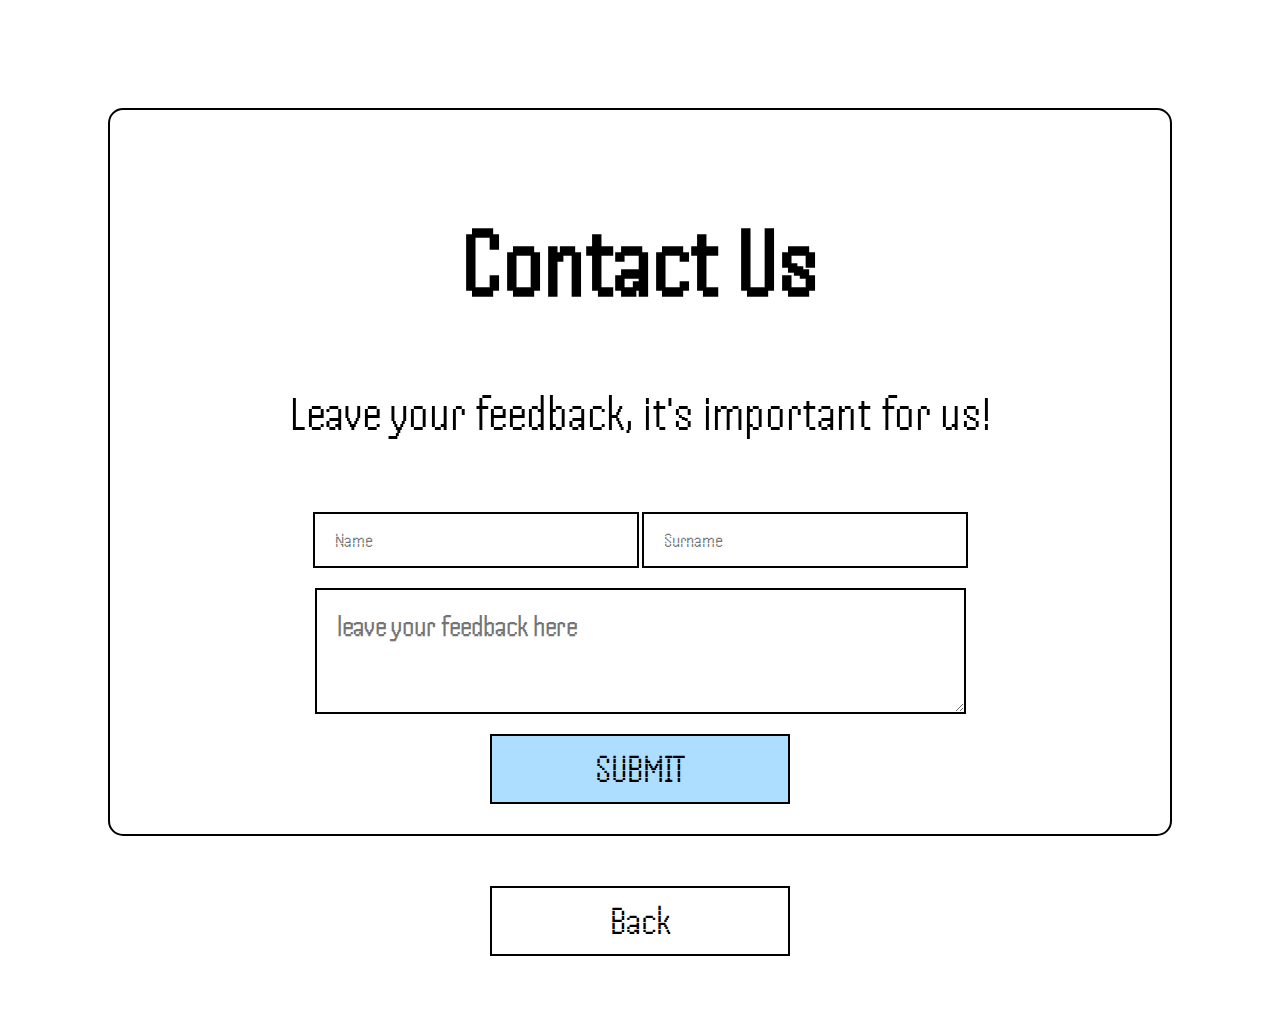
<file: contact_us.html>
<!DOCTYPE html>
<html lang="en">
  <head>
    <meta charset="UTF-8" />
    <meta name="viewport" content="width=device-width, initial-scale=1.0" />
    <title>Contact Us</title>
    <link rel="stylesheet" href="contact_us.css" />
    <style>
        @import url("https://fonts.googleapis.com/css2?family=Handjet:wght@100..900&display=swap");
      </style>
    </head>
  </head>
  <body>
    <section class="main">
      <div class="contact_us">
        <h1>Contact Us</h1>
        <p>Leave your feedback, it's important for us!</p>
      </div>
        <section class="feedback">
            <input type="text" placeholder="Name" required>
            <input type="text" placeholder="Surname" required> 
        </section>
        <textarea placeholder="leave your feedback here"></textarea>
        <button>SUBMIT</button>
    </section>
    <button class="back" onclick="document.location='index.html'">Back</button>
  </body>
</html>
</file>
<file: contact_us.css>
body {
  font-family: handjet;
  display: flex;
  flex-direction: column;
  justify-content: center;
  align-items: center;
  background: url(https://i.pinimg.com/originals/9a/09/00/9a09008d9c2cb2c0a3e724693e992f16.gif);
  background-size: cover;
  background-repeat: no-repeat;
}

.main {
  display: flex;
  flex-direction: column;
  justify-content: center;
  align-items: center;
  border-radius: 15px;
  border: 2px solid black;
  gap: 20px;
  padding: 30px;
  width: 1000px;
  margin-top: 100px;
  background-color: rgba(255, 255, 255, 0.301);
}

.contact_us {
  font-size: 50px;
  text-align: center;
}

.feedback input {
  width: 300px;
  height: 50px;
  border: 2px solid black;
  padding-left: 20px;
  font-size: 20px;
  font-family: handjet;
  cursor: pointer;
}

textarea {
  width: 625px;
  border: 2px solid;
  height: 100px;
  padding-left: 20px;
  padding-top: 20px;
  font-size: 30px;
  font-family: handjet;
  font-weight: 500;
  cursor: pointer;
}

button {
  font-size: 40px;
  font-family: handjet;
  width: 300px;
  height: 70px;
  background-color: rgb(174, 222, 255);
  border: 2px solid black;
  transition: 0.3s ease-in-out;
  cursor: pointer;
}
button:hover {
  background-color: rgb(64, 228, 105);
}

.back {
  font-size: 40px;
  font-family: handjet;
  width: 300px;
  height: 70px;
  background-color: rgb(255, 255, 255);
  border: 2px solid black;
  margin-top: 50px;
  margin-bottom: 50px;
  transition: 0.3s ease;
  cursor: pointer;
}

.back:hover {
  background-color: rgb(124, 203, 248);
}
</file>
